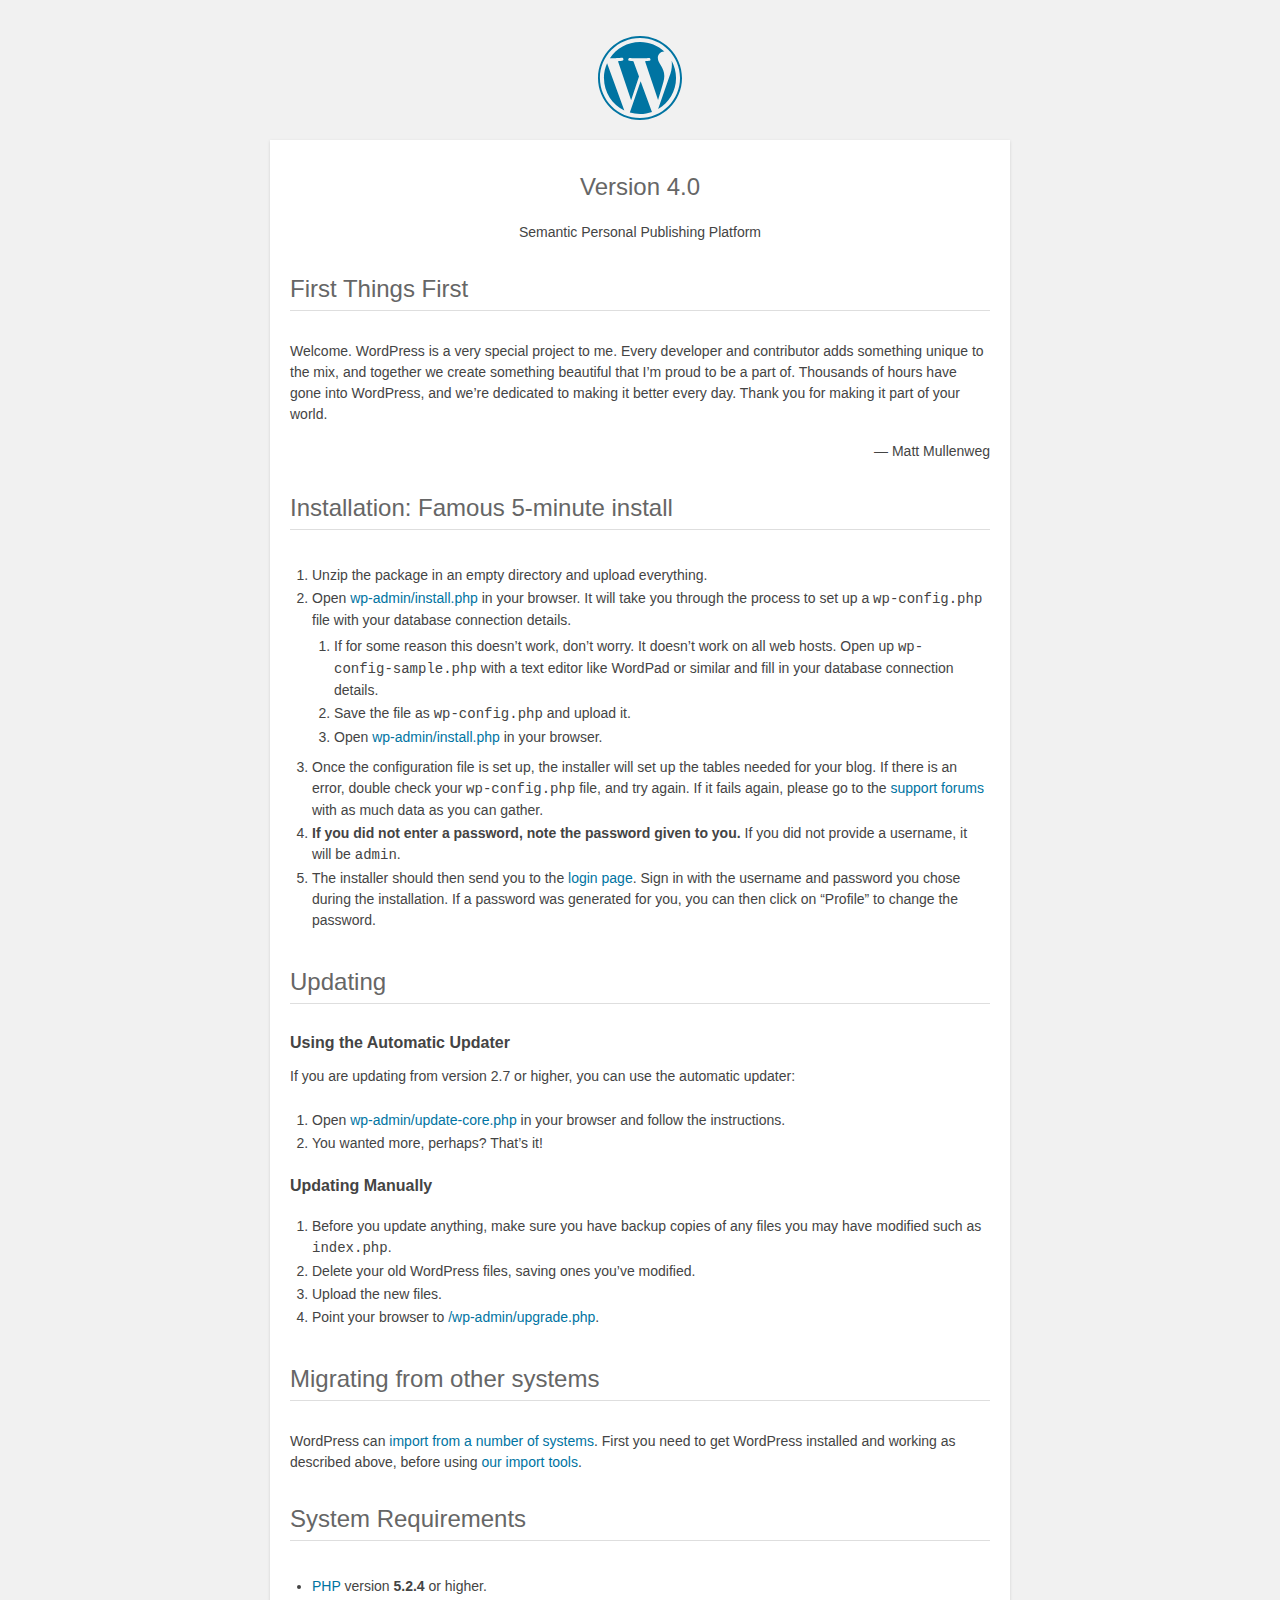
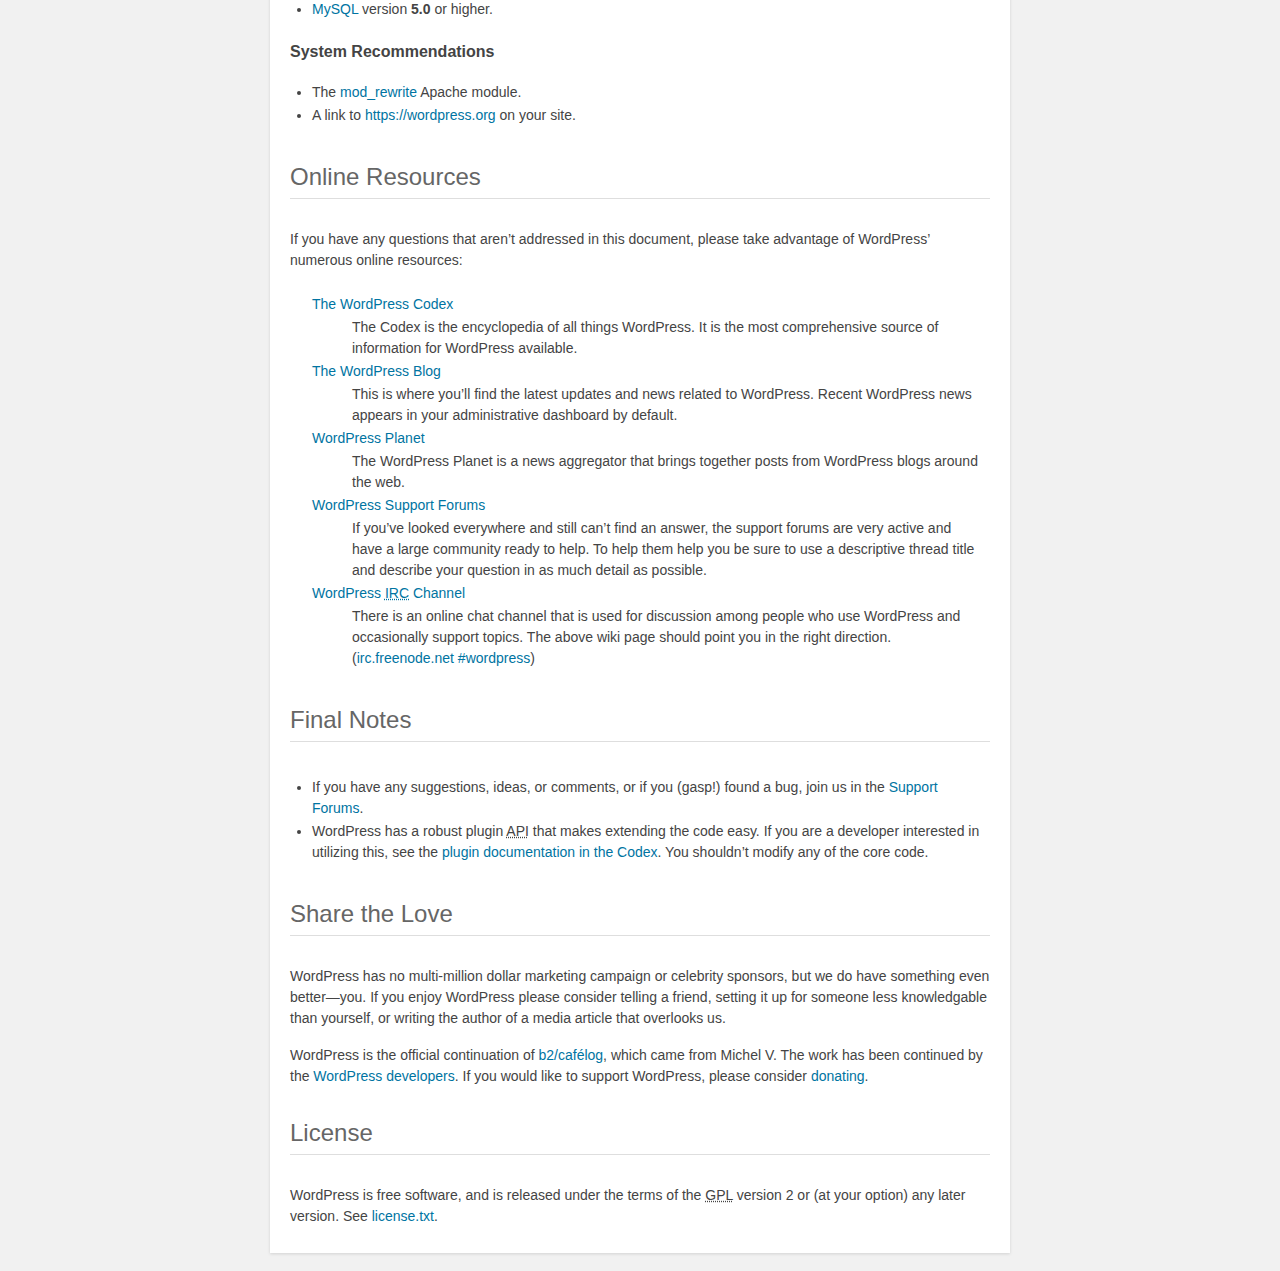
<file: readme.html>
<!DOCTYPE html>
<html>
<head>
	<meta name="viewport" content="width=device-width" />
	<meta http-equiv="Content-Type" content="text/html; charset=utf-8" />
	<title>WordPress &#8250; ReadMe</title>
	<link rel="stylesheet" href="wp-admin/css/install.css?ver=20100228" type="text/css" />
</head>
<body>
<h1 id="logo">
	<a href="https://wordpress.org/"><img alt="WordPress" src="wp-admin/images/wordpress-logo.png" /></a>
	<br /> Version 4.0
</h1>
<p style="text-align: center">Semantic Personal Publishing Platform</p>

<h1>First Things First</h1>
<p>Welcome. WordPress is a very special project to me. Every developer and contributor adds something unique to the mix, and together we create something beautiful that I&#8217;m proud to be a part of. Thousands of hours have gone into WordPress, and we&#8217;re dedicated to making it better every day. Thank you for making it part of your world.</p>
<p style="text-align: right">&#8212; Matt Mullenweg</p>

<h1>Installation: Famous 5-minute install</h1>
<ol>
	<li>Unzip the package in an empty directory and upload everything.</li>
	<li>Open <span class="file"><a href="wp-admin/install.php">wp-admin/install.php</a></span> in your browser. It will take you through the process to set up a <code>wp-config.php</code> file with your database connection details.
		<ol>
			<li>If for some reason this doesn&#8217;t work, don&#8217;t worry. It doesn&#8217;t work on all web hosts. Open up <code>wp-config-sample.php</code> with a text editor like WordPad or similar and fill in your database connection details.</li>
			<li>Save the file as <code>wp-config.php</code> and upload it.</li>
			<li>Open <span class="file"><a href="wp-admin/install.php">wp-admin/install.php</a></span> in your browser.</li>
		</ol>
	</li>
	<li>Once the configuration file is set up, the installer will set up the tables needed for your blog. If there is an error, double check your <code>wp-config.php</code> file, and try again. If it fails again, please go to the <a href="https://wordpress.org/support/" title="WordPress support">support forums</a> with as much data as you can gather.</li>
	<li><strong>If you did not enter a password, note the password given to you.</strong> If you did not provide a username, it will be <code>admin</code>.</li>
	<li>The installer should then send you to the <a href="wp-login.php">login page</a>. Sign in with the username and password you chose during the installation. If a password was generated for you, you can then click on &#8220;Profile&#8221; to change the password.</li>
</ol>

<h1>Updating</h1>
<h2>Using the Automatic Updater</h2>
<p>If you are updating from version 2.7 or higher, you can use the automatic updater:</p>
<ol>
	<li>Open <span class="file"><a href="wp-admin/update-core.php">wp-admin/update-core.php</a></span> in your browser and follow the instructions.</li>
	<li>You wanted more, perhaps? That&#8217;s it!</li>
</ol>

<h2>Updating Manually</h2>
<ol>
	<li>Before you update anything, make sure you have backup copies of any files you may have modified such as <code>index.php</code>.</li>
	<li>Delete your old WordPress files, saving ones you&#8217;ve modified.</li>
	<li>Upload the new files.</li>
	<li>Point your browser to <span class="file"><a href="wp-admin/upgrade.php">/wp-admin/upgrade.php</a>.</span></li>
</ol>

<h1>Migrating from other systems</h1>
<p>WordPress can <a href="http://codex.wordpress.org/Importing_Content">import from a number of systems</a>. First you need to get WordPress installed and working as described above, before using <a href="wp-admin/import.php" title="Import to WordPress">our import tools</a>.</p>

<h1>System Requirements</h1>
<ul>
	<li><a href="http://php.net/">PHP</a> version <strong>5.2.4</strong> or higher.</li>
	<li><a href="http://www.mysql.com/">MySQL</a> version <strong>5.0</strong> or higher.</li>
</ul>

<h2>System Recommendations</h2>
<ul>
	<li>The <a href="http://httpd.apache.org/docs/2.2/mod/mod_rewrite.html">mod_rewrite</a> Apache module.</li>
	<li>A link to <a href="https://wordpress.org/">https://wordpress.org</a> on your site.</li>
</ul>

<h1>Online Resources</h1>
<p>If you have any questions that aren&#8217;t addressed in this document, please take advantage of WordPress&#8217; numerous online resources:</p>
<dl>
	<dt><a href="http://codex.wordpress.org/">The WordPress Codex</a></dt>
		<dd>The Codex is the encyclopedia of all things WordPress. It is the most comprehensive source of information for WordPress available.</dd>
	<dt><a href="https://wordpress.org/news/">The WordPress Blog</a></dt>
		<dd>This is where you&#8217;ll find the latest updates and news related to WordPress. Recent WordPress news appears in your administrative dashboard by default.</dd>
	<dt><a href="http://planet.wordpress.org/">WordPress Planet</a></dt>
		<dd>The WordPress Planet is a news aggregator that brings together posts from WordPress blogs around the web.</dd>
	<dt><a href="https://wordpress.org/support/">WordPress Support Forums</a></dt>
		<dd>If you&#8217;ve looked everywhere and still can&#8217;t find an answer, the support forums are very active and have a large community ready to help. To help them help you be sure to use a descriptive thread title and describe your question in as much detail as possible.</dd>
	<dt><a href="http://codex.wordpress.org/IRC">WordPress <abbr title="Internet Relay Chat">IRC</abbr> Channel</a></dt>
		<dd>There is an online chat channel that is used for discussion among people who use WordPress and occasionally support topics. The above wiki page should point you in the right direction. (<a href="irc://irc.freenode.net/wordpress">irc.freenode.net #wordpress</a>)</dd>
</dl>

<h1>Final Notes</h1>
<ul>
	<li>If you have any suggestions, ideas, or comments, or if you (gasp!) found a bug, join us in the <a href="https://wordpress.org/support/">Support Forums</a>.</li>
	<li>WordPress has a robust plugin <abbr title="application programming interface">API</abbr> that makes extending the code easy. If you are a developer interested in utilizing this, see the <a href="http://codex.wordpress.org/Plugin_API" title="WordPress plugin API">plugin documentation in the Codex</a>. You shouldn&#8217;t modify any of the core code.</li>
</ul>

<h1>Share the Love</h1>
<p>WordPress has no multi-million dollar marketing campaign or celebrity sponsors, but we do have something even better&#8212;you. If you enjoy WordPress please consider telling a friend, setting it up for someone less knowledgable than yourself, or writing the author of a media article that overlooks us.</p>

<p>WordPress is the official continuation of <a href="http://cafelog.com/">b2/caf&#233;log</a>, which came from Michel V. The work has been continued by the <a href="https://wordpress.org/about/">WordPress developers</a>. If you would like to support WordPress, please consider <a href="https://wordpress.org/donate/" title="Donate to WordPress">donating</a>.</p>

<h1>License</h1>
<p>WordPress is free software, and is released under the terms of the <abbr title="GNU General Public License">GPL</abbr> version 2 or (at your option) any later version. See <a href="license.txt">license.txt</a>.</p>

</body>
</html>
</file>
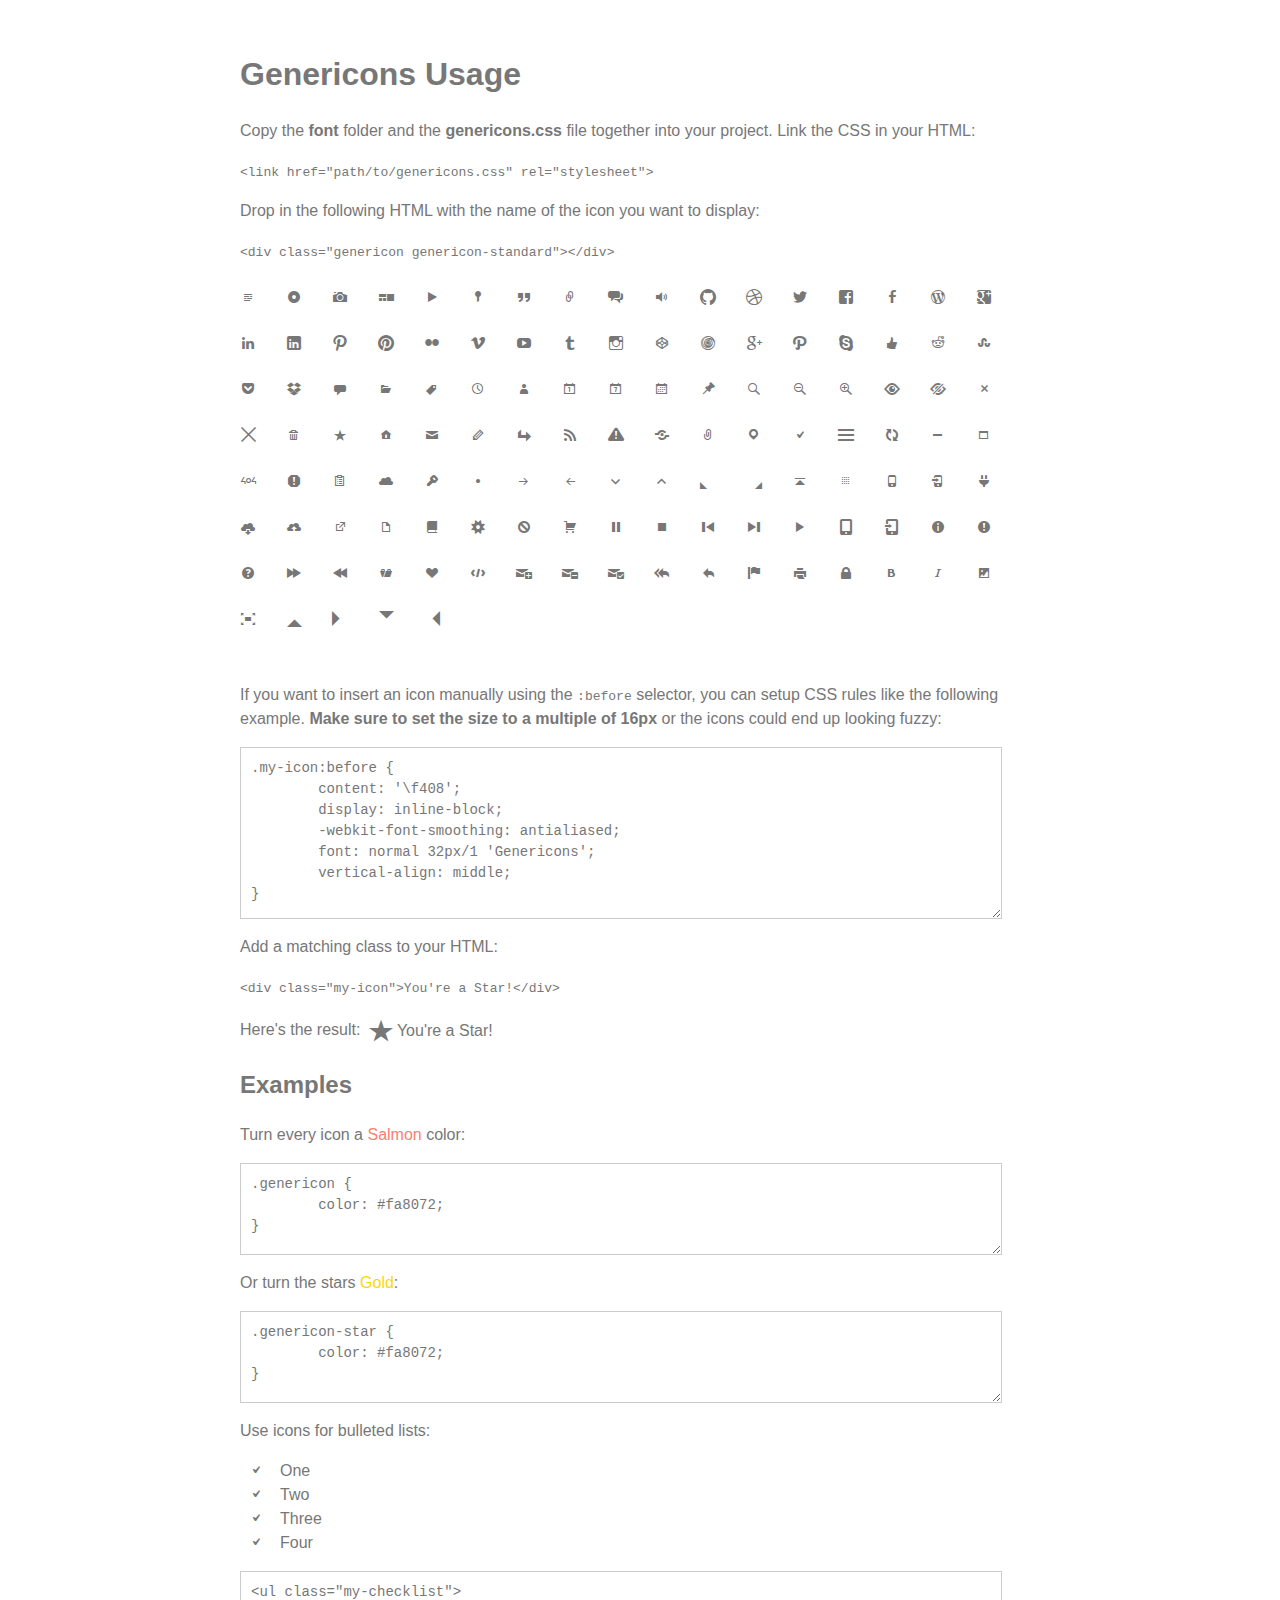
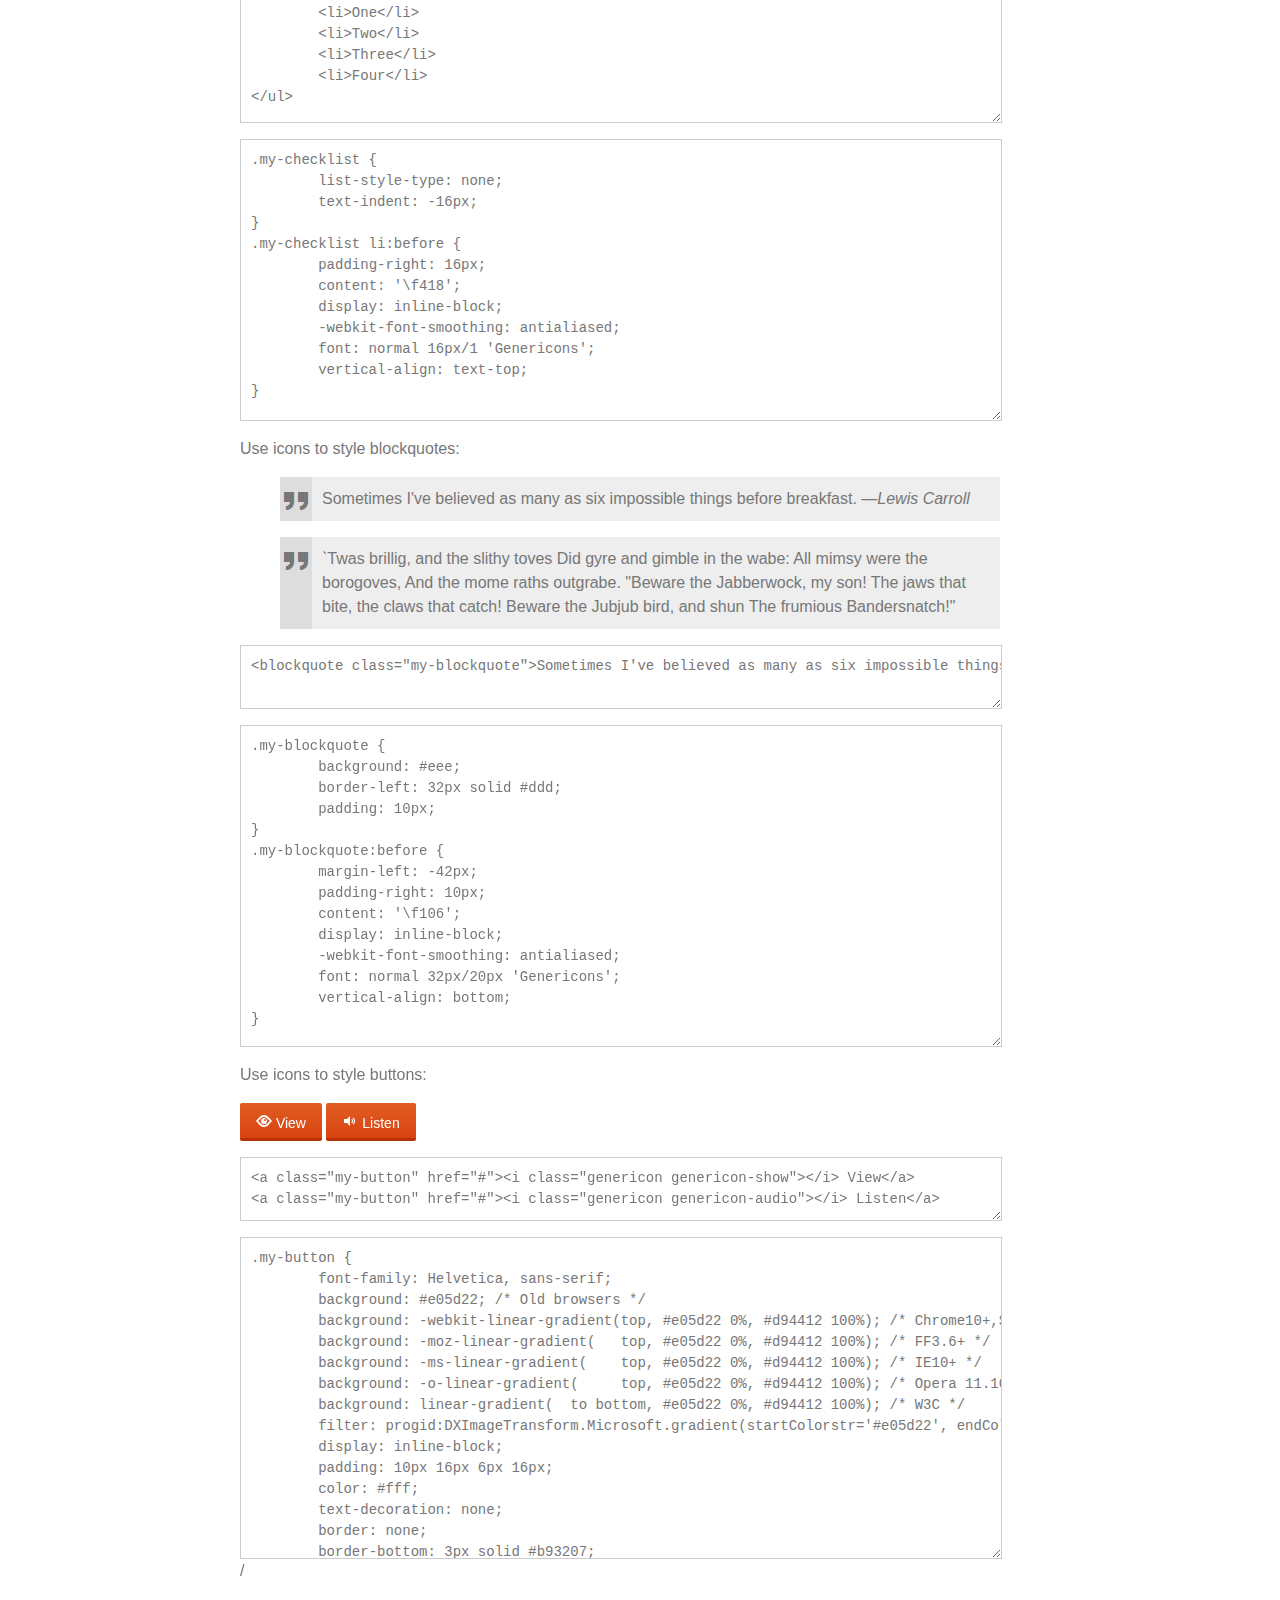
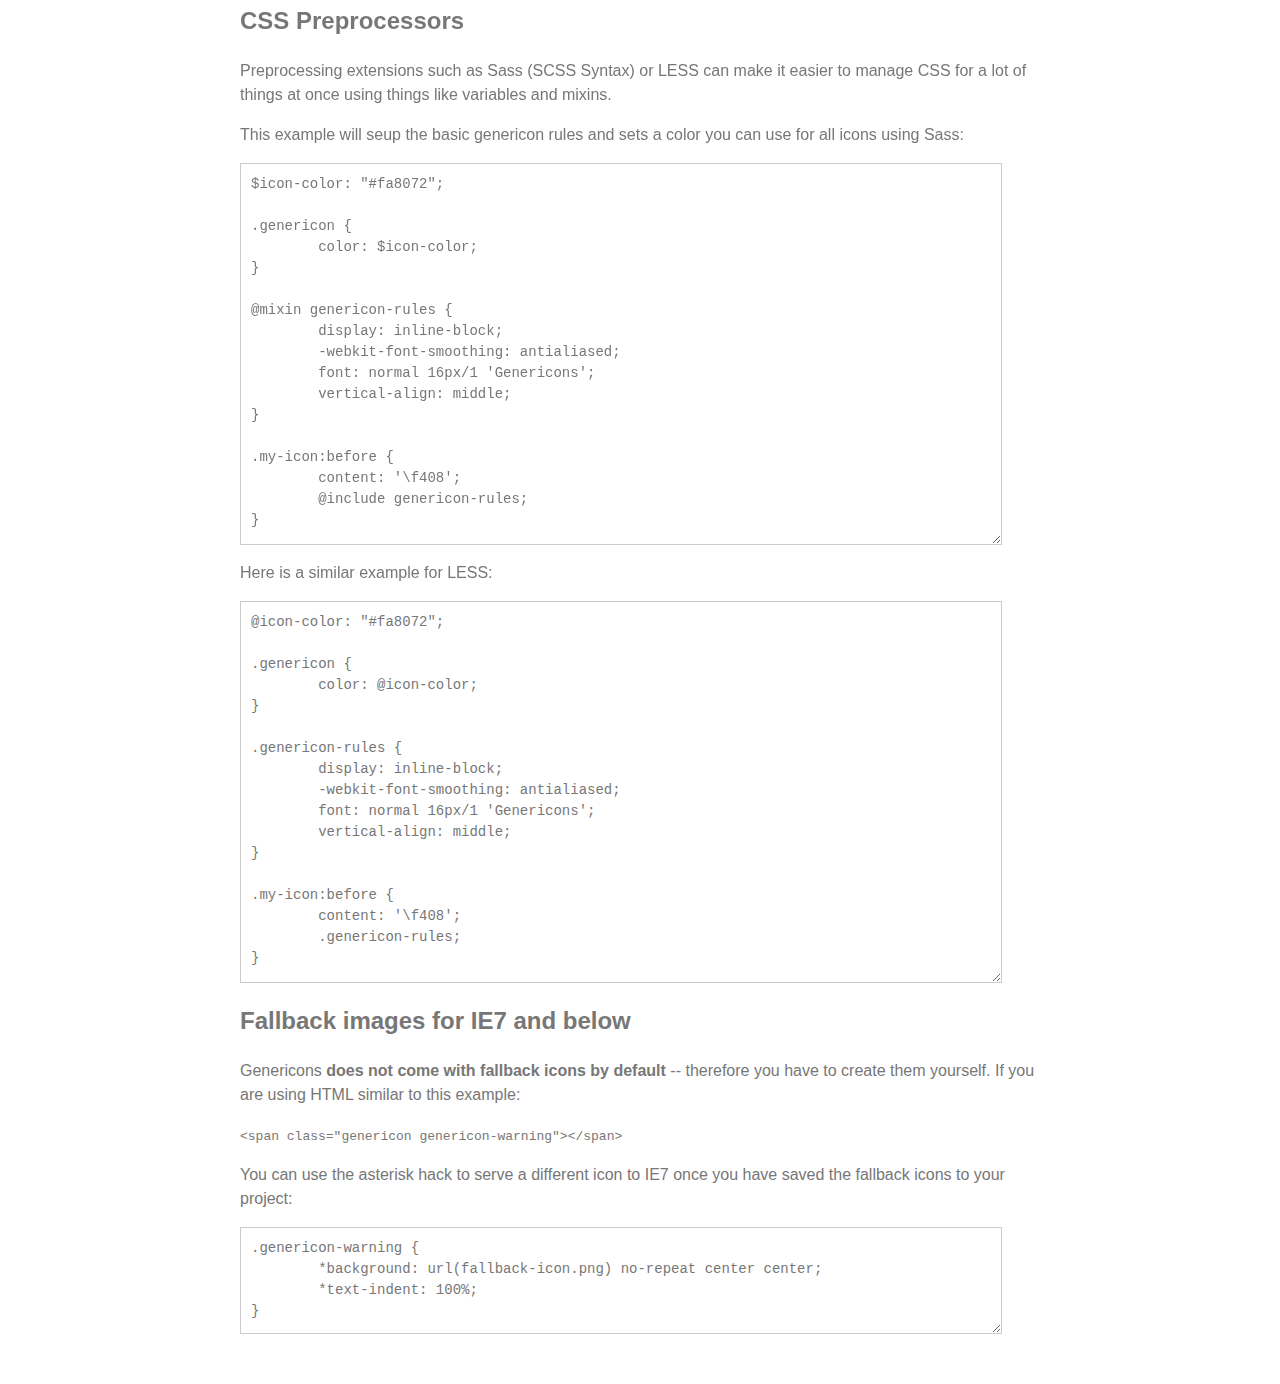
<file: wp-content/themes/twentyfourteen/genericons/example.html>
<!DOCTYPE html>
<html dir="ltr" lang="en">
<head>
<title>Genericons</title>
<link rel="stylesheet" href="genericons.css">
<style type="text/css">
body {
	font-family: sans-serif;
	line-height: 1.5;
	width: 800px;
	margin: 50px auto;
	color: #777;
	background: white;
}
.icons {
	overflow: hidden;
	padding: 10px 0;
}
.icons div {
	cursor: pointer;
	float: left;
	margin: 0 30px 30px 0;
}
.icons:hover div {
	background: #f7f7f7;
}
.code {
        display: block;
        font: 14px/1.5 monospace;
        width: 740px;
        white-space: pre;
        border: 1px solid #ccc;
        padding: 10px;
        color: #777;
        overflow: auto;
}
.my-icon:before {
	content: '\f408';
        display: inline-block;
        -webkit-font-smoothing: antialiased;
        font: normal 32px/1 'Genericons';
        vertical-align: middle;
}
/* For the Examples */
.my-checklist {
	list-style-type: none;
	text-indent: -16px;
}
.my-checklist li:before {
	padding-right: 16px;
	content: '\f418';
        display: inline-block;
        -webkit-font-smoothing: antialiased;
        font: normal 16px/1 'Genericons';
        vertical-align: text-top;
}
.my-blockquote {
	background: #eee;
	border-left: 32px solid #ddd;
	padding: 10px;
}
.my-blockquote:before {
	margin-left: -42px;
	padding-right: 10px;
        content: '\f106';
        display: inline-block;
        -webkit-font-smoothing: antialiased;
        font: normal 32px/20px 'Genericons';
        vertical-align: bottom;
}
.my-button {
	font-family: Helvetica, sans-serif;
	font-size: 14px;
	background: #e05d22; /* Old browsers */
	background: -webkit-linear-gradient(top, #e05d22 0%, #d94412 100%); /* Chrome10+,Safari5.1+ */
	background: -moz-linear-gradient(   top, #e05d22 0%, #d94412 100%); /* FF3.6+ */
	background: -ms-linear-gradient(    top, #e05d22 0%, #d94412 100%); /* IE10+ */
	background: -o-linear-gradient(     top, #e05d22 0%, #d94412 100%); /* Opera 11.10+ */
	background: linear-gradient(  to bottom, #e05d22 0%, #d94412 100%); /* W3C */
	filter: progid:DXImageTransform.Microsoft.gradient(startColorstr='#e05d22', endColorstr='#d94412', GradientType=0); /* IE6-9 */
	display: inline-block;
	padding: 10px 16px 4px 16px;
	color: #fff;
	text-decoration: none;
	border: none;
	border-bottom: 3px solid #b93207;
	border-radius: 2px;
}
.my-button:hover,
.my-button:focus {
	background: #ed6a31; /* Old browsers */
	background: -webkit-linear-gradient(top, #ed6a31 0%, #e55627 100%); /* Chrome10+,Safari5.1+ */
	background: -moz-linear-gradient(   top, #ed6a31 0%, #e55627 100%); /* FF3.6+ */
	background: -ms-linear-gradient(    top, #ed6a31 0%, #e55627 100%); /* IE10+ */
	background: -o-linear-gradient(     top, #ed6a31 0%, #e55627 100%); /* Opera 11.10+ */
	background: linear-gradient(  to bottom, #ed6a31 0%, #e55627 100%); /* W3C */
	filter: progid:DXImageTransform.Microsoft.gradient(startColorstr='#ed6a31', endColorstr='#e55627', GradientType=0); /* IE6-9 */
	outline: none;
}
.my-button:active {
	background: #d94412; /* Old browsers */
	background: -webkit-linear-gradient(top, #d94412 0%, #e05d22 100%); /* Chrome10+,Safari5.1+ */
	background: -moz-linear-gradient(   top, #d94412 0%, #e05d22 100%); /* FF3.6+ */
	background: -ms-linear-gradient(    top, #d94412 0%, #e05d22 100%); /* IE10+ */
	background: -o-linear-gradient(     top, #d94412 0%, #e05d22 100%); /* Opera 11.10+ */
	background: linear-gradient(  to bottom, #d94412 0%, #e05d22 100%); /* W3C */
	filter: progid:DXImageTransform.Microsoft.gradient(startColorstr='#d94412', endColorstr='#e05d22', GradientType=0); /* IE6-9 */
	border: none;
	border-top: 3px solid #b93207;
	padding: 6px 16px 7px 16px;
}
</style>
</head>
<body>

<div class="section">

	<h1>Genericons Usage</h1>

	<p>Copy the <strong>font</strong> folder and the <strong>genericons.css</strong> file together into your project. Link the CSS in your HTML:</p>

	<p><code>&lt;link href="path/to/genericons.css" rel="stylesheet"&gt;</code></p>

	<p>Drop in the following HTML with the name of the icon you want to display:</p>

	<p><code>&lt;div class="genericon genericon-standard"&gt;&lt;/div&gt;</code></p>

	<div class="icons">
	
		<!-- post formats -->
		<div alt="f100" class="genericon genericon-standard"></div>
		<div alt="f101" class="genericon genericon-aside"></div>
		<div alt="f102" class="genericon genericon-image"></div>
		<div alt="f103" class="genericon genericon-gallery"></div>
		<div alt="f104" class="genericon genericon-video"></div>
		<div alt="f105" class="genericon genericon-status"></div>
		<div alt="f106" class="genericon genericon-quote"></div>
		<div alt="f107" class="genericon genericon-link"></div>
		<div alt="f108" class="genericon genericon-chat"></div>
		<div alt="f109" class="genericon genericon-audio"></div>

		<!-- social icons -->
		<div alt="f200" class="genericon genericon-github"></div>
		<div alt="f201" class="genericon genericon-dribbble"></div>
		<div alt="f202" class="genericon genericon-twitter"></div>
		<div alt="f203" class="genericon genericon-facebook"></div>
		<div alt="f204" class="genericon genericon-facebook-alt"></div>
		<div alt="f205" class="genericon genericon-wordpress"></div>
		<div alt="f206" class="genericon genericon-googleplus"></div>
		<div alt="f207" class="genericon genericon-linkedin"></div>
		<div alt="f208" class="genericon genericon-linkedin-alt"></div>
		<div alt="f209" class="genericon genericon-pinterest"></div>
		<div alt="f210" class="genericon genericon-pinterest-alt"></div>
		<div alt="f211" class="genericon genericon-flickr"></div>
		<div alt="f212" class="genericon genericon-vimeo"></div>
		<div alt="f213" class="genericon genericon-youtube"></div>
		<div alt="f214" class="genericon genericon-tumblr"></div>
		<div alt="f215" class="genericon genericon-instagram"></div>
		<div alt="f216" class="genericon genericon-codepen"></div>
		<div alt="f217" class="genericon genericon-polldaddy"></div>
		<div alt="f218" class="genericon genericon-googleplus-alt"></div>
		<div alt="f219" class="genericon genericon-path"></div>
		<div alt="f220" class="genericon genericon-skype"></div>
		<div alt="f221" class="genericon genericon-digg"></div>
		<div alt="f222" class="genericon genericon-reddit"></div>
		<div alt="f223" class="genericon genericon-stumbleupon"></div>
		<div alt="f224" class="genericon genericon-pocket"></div>
		<div alt="f225" class="genericon genericon-dropbox"></div>

		<!-- meta icons -->
		<div alt="f300" class="genericon genericon-comment"></div>
		<div alt="f301" class="genericon genericon-category"></div>
		<div alt="f302" class="genericon genericon-tag"></div>
		<div alt="f303" class="genericon genericon-time"></div>
		<div alt="f304" class="genericon genericon-user"></div>
		<div alt="f305" class="genericon genericon-day"></div>
		<div alt="f306" class="genericon genericon-week"></div>
		<div alt="f307" class="genericon genericon-month"></div>
		<div alt="f308" class="genericon genericon-pinned"></div>

		<!-- other icons -->
		<div alt="f400" class="genericon genericon-search"></div>
		<div alt="f401" class="genericon genericon-unzoom"></div>
		<div alt="f402" class="genericon genericon-zoom"></div>
		<div alt="f403" class="genericon genericon-show"></div>
		<div alt="f404" class="genericon genericon-hide"></div>
		<div alt="f405" class="genericon genericon-close"></div>
		<div alt="f406" class="genericon genericon-close-alt"></div>
		<div alt="f407" class="genericon genericon-trash"></div>
		<div alt="f408" class="genericon genericon-star"></div>
		<div alt="f409" class="genericon genericon-home"></div>
		<div alt="f410" class="genericon genericon-mail"></div>
		<div alt="f411" class="genericon genericon-edit"></div>
		<div alt="f412" class="genericon genericon-reply"></div>
		<div alt="f413" class="genericon genericon-feed"></div>
		<div alt="f414" class="genericon genericon-warning"></div>
		<div alt="f415" class="genericon genericon-share"></div>
		<div alt="f416" class="genericon genericon-attachment"></div>
		<div alt="f417" class="genericon genericon-location"></div>
		<div alt="f418" class="genericon genericon-checkmark"></div>
		<div alt="f419" class="genericon genericon-menu"></div>
		<div alt="f420" class="genericon genericon-refresh"></div>
		<div alt="f421" class="genericon genericon-minimize"></div>
		<div alt="f422" class="genericon genericon-maximize"></div>
		<div alt="f423" class="genericon genericon-404"></div>
		<div alt="f424" class="genericon genericon-spam"></div>
		<div alt="f425" class="genericon genericon-summary"></div>
		<div alt="f426" class="genericon genericon-cloud"></div>
		<div alt="f427" class="genericon genericon-key"></div>
		<div alt="f428" class="genericon genericon-dot"></div>
		<div alt="f429" class="genericon genericon-next"></div>
		<div alt="f430" class="genericon genericon-previous"></div>
		<div alt="f431" class="genericon genericon-expand"></div>
		<div alt="f432" class="genericon genericon-collapse"></div>
		<div alt="f433" class="genericon genericon-dropdown"></div>
		<div alt="f434" class="genericon genericon-dropdown-left"></div>
		<div alt="f435" class="genericon genericon-top"></div>
		<div alt="f436" class="genericon genericon-draggable"></div>
		<div alt="f437" class="genericon genericon-phone"></div>
		<div alt="f438" class="genericon genericon-send-to-phone"></div>
		<div alt="f439" class="genericon genericon-plugin"></div>
		<div alt="f440" class="genericon genericon-cloud-download"></div>
		<div alt="f441" class="genericon genericon-cloud-upload"></div>
		<div alt="f442" class="genericon genericon-external"></div>
		<div alt="f443" class="genericon genericon-document"></div>
		<div alt="f444" class="genericon genericon-book"></div>
		<div alt="f445" class="genericon genericon-cog"></div>
		<div alt="f446" class="genericon genericon-unapprove"></div>
		<div alt="f447" class="genericon genericon-cart"></div>
		<div alt="f448" class="genericon genericon-pause"></div>
		<div alt="f449" class="genericon genericon-stop"></div>
		<div alt="f450" class="genericon genericon-skip-back"></div>
		<div alt="f451" class="genericon genericon-skip-ahead"></div>
		<div alt="f452" class="genericon genericon-play"></div>
		<div alt="f453" class="genericon genericon-tablet"></div>
		<div alt="f454" class="genericon genericon-send-to-tablet"></div>
		<div alt="f455" class="genericon genericon-info"></div>
		<div alt="f456" class="genericon genericon-notice"></div>
		<div alt="f457" class="genericon genericon-help"></div>
		<div alt="f458" class="genericon genericon-fastforward"></div>
		<div alt="f459" class="genericon genericon-rewind"></div>
		<div alt="f460" class="genericon genericon-portfolio"></div>
		<div alt="f461" class="genericon genericon-heart"></div>
		<div alt="f462" class="genericon genericon-code"></div>
		<div alt="f463" class="genericon genericon-subscribe"></div>
		<div alt="f464" class="genericon genericon-unsubscribe"></div>
		<div alt="f465" class="genericon genericon-subscribed"></div>
		<div alt="f466" class="genericon genericon-reply-alt"></div>
		<div alt="f467" class="genericon genericon-reply-single"></div>
		<div alt="f468" class="genericon genericon-flag"></div>
		<div alt="f469" class="genericon genericon-print"></div>
		<div alt="f470" class="genericon genericon-lock"></div>
		<div alt="f471" class="genericon genericon-bold"></div>
		<div alt="f472" class="genericon genericon-italic"></div>
		<div alt="f473" class="genericon genericon-picture"></div>
		<div alt="f474" class="genericon genericon-fullscreen"></div>

		<!-- generic shapes -->
		<div alt="f500" class="genericon genericon-uparrow"></div>
		<div alt="f501" class="genericon genericon-rightarrow"></div>
		<div alt="f502" class="genericon genericon-downarrow"></div>
		<div alt="f503" class="genericon genericon-leftarrow"></div>

	</div>

	<p>If you want to insert an icon manually using the <code>:before</code> selector, you can setup CSS rules like the following example. <strong>Make sure to set the size to a multiple of 16px</strong> or the icons could end up looking fuzzy:</p>

<p><textarea class="code" style="min-height: 150px;" onclick="select();">.my-icon:before {
	content: '\f408';
        display: inline-block;
        -webkit-font-smoothing: antialiased;
        font: normal 32px/1 'Genericons';
        vertical-align: middle;
}</textarea></p>

	<p>Add a matching class to your HTML:</p>

	<p><code>&lt;div class="my-icon"&gt;You're a Star!&lt;/div&gt;</code></p>

	<p>Here's the result: <span class="my-icon">You're a Star!</span></p>

	<h2>Examples</h2>

	<p>Turn every icon a <span style="color: #fa8072;">Salmon</span> color:</p>

<p><textarea class="code" style="min-height: 70px" onclick="select();">
.genericon {
	color: #fa8072;
}</textarea></p>

	<p>Or turn the stars <span style="color: #ffd700;">Gold</span>:</p>

<p><textarea class="code" style="min-height: 70px" onclick="select();">
.genericon-star {
	color: #fa8072;
}</textarea></p>

	<p>Use icons for bulleted lists:</p>

	<ul class="my-checklist">
		<li>One</li>
		<li>Two</li>
		<li>Three</li>
		<li>Four</li>
	</ul>

<p><textarea class="code" style="min-height: 130px" onclick="select();">
<ul class="my-checklist">
	<li>One</li>
	<li>Two</li>
	<li>Three</li>
	<li>Four</li>
</ul></textarea></p>

<p><textarea class="code" style="min-height: 260px;" onclick="select();">
.my-checklist {
	list-style-type: none;
	text-indent: -16px;
}
.my-checklist li:before {
	padding-right: 16px;
	content: '\f418';
        display: inline-block;
        -webkit-font-smoothing: antialiased;
        font: normal 16px/1 'Genericons';
        vertical-align: text-top;
}</textarea></p>

	<p>Use icons to style blockquotes:</p>

	<blockquote class="my-blockquote">Sometimes I've believed as many as six impossible things before breakfast. &mdash;<em>Lewis Carroll</em></blockquote>
	<blockquote class="my-blockquote">`Twas brillig, and the slithy toves Did gyre and gimble in the wabe: All mimsy were the borogoves, And the mome raths outgrabe. "Beware the Jabberwock, my son!  The jaws that bite, the claws that catch!  Beware the Jubjub bird, and shun The frumious Bandersnatch!"</blockquote>

<p><textarea class="code" style="min-height: 40px;" onclick="select();"><blockquote class="my-blockquote">Sometimes I've believed as many as six impossible things before breakfast. &mdash;<em>Lewis Carroll</em></blockquote></textarea></p>

<p><textarea class="code" style="min-height: 300px;" onclick="select();">
.my-blockquote {
	background: #eee;
	border-left: 32px solid #ddd;
	padding: 10px;
}
.my-blockquote:before {
	margin-left: -42px;
	padding-right: 10px;
        content: '\f106';
        display: inline-block;
        -webkit-font-smoothing: antialiased;
        font: normal 32px/20px 'Genericons';
        vertical-align: bottom;
} </textarea></p>

	<p>Use icons to style buttons:</p>

	<a class="my-button" href="javascript:void()"><i class="genericon genericon-show"></i> View</a>
	<a class="my-button" href="javascript:void()"><i class="genericon genericon-audio"></i> Listen</a>

<p><textarea class="code" style="min-height: 40px;" onclick="select();"><a class="my-button" href="#"><i class="genericon genericon-show"></i> View</a>
<a class="my-button" href="#"><i class="genericon genericon-audio"></i> Listen</a></textarea></p>

<p><textarea class="code" style="min-height: 300px;" onclick="select();">
.my-button {
	font-family: Helvetica, sans-serif;
	background: #e05d22; /* Old browsers */
	background: -webkit-linear-gradient(top, #e05d22 0%, #d94412 100%); /* Chrome10+,Safari5.1+ */
	background: -moz-linear-gradient(   top, #e05d22 0%, #d94412 100%); /* FF3.6+ */
	background: -ms-linear-gradient(    top, #e05d22 0%, #d94412 100%); /* IE10+ */
	background: -o-linear-gradient(     top, #e05d22 0%, #d94412 100%); /* Opera 11.10+ */
	background: linear-gradient(  to bottom, #e05d22 0%, #d94412 100%); /* W3C */
	filter: progid:DXImageTransform.Microsoft.gradient(startColorstr='#e05d22', endColorstr='#d94412', GradientType=0); /* IE6-9 */
	display: inline-block;
	padding: 10px 16px 6px 16px;
	color: #fff;
	text-decoration: none;
	border: none;
	border-bottom: 3px solid #b93207;
	border-radius: 2px;
}

.my-button:hover,
.my-button:focus {
	background: #ed6a31; /* Old browsers */
	background: -webkit-linear-gradient(top, #ed6a31 0%, #e55627 100%); /* Chrome10+,Safari5.1+ */
	background: -moz-linear-gradient(   top, #ed6a31 0%, #e55627 100%); /* FF3.6+ */
	background: -ms-linear-gradient(    top, #ed6a31 0%, #e55627 100%); /* IE10+ */
	background: -o-linear-gradient(     top, #ed6a31 0%, #e55627 100%); /* Opera 11.10+ */
	background: linear-gradient(  to bottom, #ed6a31 0%, #e55627 100%); /* W3C */
	filter: progid:DXImageTransform.Microsoft.gradient(startColorstr='#ed6a31', endColorstr='#e55627', GradientType=0); /* IE6-9 */
	outline: none;
}

.my-button:active {
	background: #d94412; /* Old browsers */
	background: -webkit-linear-gradient(top, #d94412 0%, #e05d22 100%); /* Chrome10+,Safari5.1+ */
	background: -moz-linear-gradient(   top, #d94412 0%, #e05d22 100%); /* FF3.6+ */
	background: -ms-linear-gradient(    top, #d94412 0%, #e05d22 100%); /* IE10+ */
	background: -o-linear-gradient(     top, #d94412 0%, #e05d22 100%); /* Opera 11.10+ */
	background: linear-gradient(  to bottom, #d94412 0%, #e05d22 100%); /* W3C */
	filter: progid:DXImageTransform.Microsoft.gradient(startColorstr='#d94412', endColorstr='#e05d22', GradientType=0); /* IE6-9 */
	border: none;
	border-top: 3px solid #b93207;
	padding: 6px 16px 10px 16px;
}</textarea>/</p>

	<h2>CSS Preprocessors</h2>

	<p>Preprocessing extensions such as Sass (SCSS Syntax) or LESS</a> can make it easier to manage CSS for a lot of things at once using things like variables and mixins.</p>

	<p>This example will seup the basic genericon rules and sets a color you can use for all icons using Sass:</p>

<p><textarea class="code" style="min-height: 360px;" onclick="select();">$icon-color: "#fa8072";

.genericon {
        color: $icon-color;
}

@mixin genericon-rules {
        display: inline-block;
        -webkit-font-smoothing: antialiased;
        font: normal 16px/1 'Genericons';
        vertical-align: middle;
}

.my-icon:before {
	content: '\f408';
        @include genericon-rules;
}</textarea></p>

	<p>Here is a similar example for LESS:</p>

<p><textarea class="code" style="min-height: 360px;" onclick="select();">@icon-color: "#fa8072";

.genericon {
        color: @icon-color;
}

.genericon-rules {
        display: inline-block;
        -webkit-font-smoothing: antialiased;
        font: normal 16px/1 'Genericons';
        vertical-align: middle;
}

.my-icon:before {
	content: '\f408';
        .genericon-rules;
}</textarea></p>

	<h2>Fallback images for IE7 and below</h2>

	<p>Genericons <strong>does not come with fallback icons by default</strong> -- therefore you have to create them yourself. If you are using HTML similar to this example:

	<p><code>&lt;span class="genericon genericon-warning"&gt;&lt;/span&gt;</code></p>

	<p>You can use the asterisk hack to serve a different icon to IE7 once you have saved the fallback icons to your project:</p>

<textarea class="code" style="min-height: 85px;" onclick="select();">.genericon-warning {
        *background: url(fallback-icon.png) no-repeat center center;
        *text-indent: 100%;
}</textarea>

</div>

</body>
</html>
</file>
<file: wp-admin/css/install.css>
html {
	background: #f1f1f1;
	margin: 0 20px;
}

body {
	background: #fff;
	color: #444;
	font-family: "Open Sans", sans-serif;
	margin: 140px auto 25px;
	padding: 20px 20px 10px 20px;
	max-width: 700px;
	-webkit-font-smoothing: subpixel-antialiased;
	-webkit-box-shadow: 0 1px 3px rgba(0,0,0,0.13);
	box-shadow: 0 1px 3px rgba(0,0,0,0.13);
}

a {
	color: #0074a2;
	text-decoration: none;
}

a:hover {
	color: #2ea2cc;
}

h1 {
	border-bottom: 1px solid #dedede;
	clear: both;
	color: #666;
	font-size: 24px;
	margin: 30px 0;
	padding: 0;
	padding-bottom: 7px;
	font-weight: normal;
}

h2 {
	font-size: 16px;
}

p, li, dd, dt {
	padding-bottom: 2px;
	font-size: 14px;
	line-height: 1.5;
}

code, .code {
	font-family: Consolas, Monaco, monospace;
}

ul, ol, dl {
	padding: 5px 5px 5px 22px;
}

a img {
	border:0
}
abbr {
	border: 0;
	font-variant: normal;
}

label {
	cursor: pointer;
}

#logo {
	margin: 6px 0 14px 0;
	border-bottom: none;
	text-align:center
}
#logo a {
	background-image: url(../images/w-logo-blue.png?ver=20131202);
	background-image: none, url(../images/wordpress-logo.svg?ver=20131107);
	-webkit-background-size: 84px;
	background-size: 84px;
	background-position: center top;
	background-repeat: no-repeat;
	color: #999;
	height: 84px;
	font-size: 20px;
	font-weight: normal;
	line-height: 1.3em;
	margin: -130px auto 25px;
	padding: 0;
	text-decoration: none;
	width: 84px;
	text-indent: -9999px;
	outline: none;
	overflow: hidden;
	display: block;
}
.step {
	margin: 20px 0 15px;
}
.step, th {
	text-align: left;
	padding: 0;
}
.language-chooser.wp-core-ui .step .button.button-large {
	height: 36px;
	vertical-align: middle;
	font-size: 14px;
}
textarea {
	border: 1px solid #dfdfdf;
	font-family: "Open Sans", sans-serif;
	width: 100%;
	-webkit-box-sizing: border-box;
	-moz-box-sizing: border-box;
	box-sizing: border-box;
}

.form-table {
	border-collapse: collapse;
	margin-top: 1em;
	width: 100%;
}

.form-table td {
	margin-bottom: 9px;
	padding: 10px 20px 10px 0;
	border-bottom: 8px solid #fff;
	font-size: 14px;
	vertical-align: top
}

.form-table th {
	font-size: 14px;
	text-align: left;
	padding: 16px 20px 10px 0;
	width: 140px;
	vertical-align: top;
}

.form-table code {
	line-height: 18px;
	font-size: 14px;
}

.form-table p {
	margin: 4px 0 0 0;
	font-size: 11px;
}

.form-table input {
	line-height: 20px;
	font-size: 15px;
	padding: 3px 5px;
	border: 1px solid #ddd;
	-webkit-box-shadow: inset 0 1px 2px rgba(0,0,0,0.07);
	box-shadow: inset 0 1px 2px rgba(0,0,0,0.07);
}

input,
submit {
	font-family: "Open Sans", sans-serif;
}

.form-table input[type=text],
.form-table input[type=email],
.form-table input[type=url],
.form-table input[type=password] {
	width: 206px;
}

.form-table th p {
	font-weight: normal;
}

.form-table.install-success td {
	vertical-align: middle;
	padding: 16px 20px 10px 0;
}

.form-table.install-success td p {
	margin: 0;
	font-size: 14px;
}

.form-table.install-success td code {
	margin: 0;
	font-size: 18px;
}

#error-page {
	margin-top: 50px;
}

#error-page p {
	font-size: 14px;
	line-height: 18px;
	margin: 25px 0 20px;
}

#error-page code, .code {
	font-family: Consolas, Monaco, monospace;
}

#pass-strength-result {
	background-color: #eee;
	border-color: #ddd !important;
	border-style: solid;
	border-width: 1px;
	margin: 5px 5px 5px 0;
	padding: 5px;
	text-align: center;
	width: 200px;
	display: none;
}

#pass-strength-result.bad {
	background-color: #ffb78c;
	border-color: #ff853c !important;
}

#pass-strength-result.good {
	background-color: #ffec8b;
	border-color: #ffcc00 !important;
}

#pass-strength-result.short {
	background-color: #ffa0a0;
	border-color: #f04040 !important;
}

#pass-strength-result.strong {
	background-color: #c3ff88;
	border-color: #8dff1c !important;
}

.message {
	border: 1px solid #c00;
	padding: 0.5em 0.7em;
	margin: 5px 0 15px;
	background-color: #ffebe8;
}

/* @noflip */
#dbname,
#uname,
#pwd,
#dbhost,
#prefix,
#user_login,
#admin_email,
#pass1,
#pass2 {
	direction: ltr;
}


/* localization */
body.rtl,
.rtl textarea,
.rtl input,
.rtl submit {
	font-family: Tahoma, sans-serif;
}

:lang(he-il) body.rtl,
:lang(he-il) .rtl textarea,
:lang(he-il) .rtl input,
:lang(he-il) .rtl submit {
	font-family: Arial, sans-serif;
}

@media only screen and (max-width: 799px) {
	body {
		margin-top: 115px;
	}
	#logo a {
		margin: -125px auto 30px;
	}
}

@media screen and ( max-width: 782px ) {

	.form-table {
		margin-top: 0;
	}

	.form-table th,
	.form-table td {
		display: block;
		width: auto;
		vertical-align: middle;
	}

	.form-table th {
		padding: 20px 0 0;
	}

	.form-table td {
		padding: 5px 0;
		border: 0;
		margin: 0;
	}

	textarea,
	input {
		font-size: 16px;
	}

	.form-table td input[type="text"],
	.form-table td input[type="email"],
	.form-table td input[type="url"],
	.form-table td input[type="password"],
	.form-table td select,
	.form-table td textarea,
	.form-table span.description {
		width: 100%;
		font-size: 16px;
		line-height: 1.5;
		padding: 7px 10px;
		display: block;
		max-width: none;
		-webkit-box-sizing: border-box;
		-moz-box-sizing: border-box;
		box-sizing: border-box;
	}

}

body.language-chooser {
	max-width: 300px;
}

.language-chooser select {
	padding: 8px;
	width: 100%;
	display: block;
	border: 1px solid #ddd;
	background-color: #fff;
	color: #333;
	font-size: 16px;
	font-family: Arial, sans-serif;
	font-weight: normal;
}

.language-chooser p {
	text-align: right;
}

.screen-reader-input,
.screen-reader-text {
	position: absolute;
	margin: -1px;
	padding: 0;
	height: 1px;
	width: 1px;
	overflow: hidden;
	clip: rect(0 0 0 0);
	border: 0;
}

.spinner {
	background: url(../images/spinner.gif) no-repeat;
	-webkit-background-size: 20px 20px;
	background-size: 20px 20px;
	visibility: hidden;
	opacity: 0.7;
	filter: alpha(opacity=70);
	width: 20px;
	height: 20px;
	margin: 2px 5px 0;
}

.step .spinner {
	display: inline-block;
	margin-top: 8px;
	margin-right: 15px;
	vertical-align: top;
}

/**
 * HiDPI Displays
 */
@media print,
  (-o-min-device-pixel-ratio: 5/4),
  (-webkit-min-device-pixel-ratio: 1.25),
  (min-resolution: 120dpi) {

	.spinner {
		background-image: url(../images/spinner-2x.gif);
	}

}
</file>
<file: wp-content/themes/twentyfourteen/genericons/genericons.css>
/**

	Genericons Helper CSS

*/


/**
 * The font was graciously generated by Font Squirrel (http://www.fontsquirrel.com). We love those guys.
 */

@font-face {
    font-family: 'Genericons';
    src: url('font/genericons-regular-webfont.eot');
}

@font-face {
    font-family: 'Genericons';
    src: url([data-uri]) format('woff'),
         url('font/genericons-regular-webfont.ttf') format('truetype'),
         url('font/genericons-regular-webfont.svg#genericonsregular') format('svg');
    font-weight: normal;
    font-style: normal;
}


/**
 * All Genericons
 */

.genericon {
	display: inline-block;
	width: 16px;
	height: 16px;
	-webkit-font-smoothing: antialiased;
	-moz-osx-font-smoothing: grayscale;
	font-size: 16px;
	line-height: 1;
	font-family: 'Genericons';
	text-decoration: inherit;
	font-weight: normal;
	font-style: normal;
	vertical-align: top;
}

/**
 * IE7 and IE6 hacks
 */

.genericon {
	*overflow: auto;
	*zoom: 1;
	*display: inline;
}

/**
 * Individual icons
 */

/* Post formats */
.genericon-standard:before {        content: '\f100'; }
.genericon-aside:before {           content: '\f101'; }
.genericon-image:before {           content: '\f102'; }
.genericon-gallery:before {         content: '\f103'; }
.genericon-video:before {           content: '\f104'; }
.genericon-status:before {          content: '\f105'; }
.genericon-quote:before {           content: '\f106'; }
.genericon-link:before {            content: '\f107'; }
.genericon-chat:before {            content: '\f108'; }
.genericon-audio:before {           content: '\f109'; }

/* Social icons */
.genericon-github:before {          content: '\f200'; }
.genericon-dribbble:before {        content: '\f201'; }
.genericon-twitter:before {         content: '\f202'; }
.genericon-facebook:before {        content: '\f203'; }
.genericon-facebook-alt:before {    content: '\f204'; }
.genericon-wordpress:before {       content: '\f205'; }
.genericon-googleplus:before {      content: '\f206'; }
.genericon-linkedin:before {        content: '\f207'; }
.genericon-linkedin-alt:before {    content: '\f208'; }
.genericon-pinterest:before {       content: '\f209'; }
.genericon-pinterest-alt:before {   content: '\f210'; }
.genericon-flickr:before {          content: '\f211'; }
.genericon-vimeo:before {           content: '\f212'; }
.genericon-youtube:before {         content: '\f213'; }
.genericon-tumblr:before {          content: '\f214'; }
.genericon-instagram:before {       content: '\f215'; }
.genericon-codepen:before {         content: '\f216'; }
.genericon-polldaddy:before {       content: '\f217'; }
.genericon-googleplus-alt:before {  content: '\f218'; }
.genericon-path:before {            content: '\f219'; }
.genericon-skype:before {           content: '\f220'; }
.genericon-digg:before {            content: '\f221'; }
.genericon-reddit:before {          content: '\f222'; }
.genericon-stumbleupon:before {     content: '\f223'; }
.genericon-pocket:before {          content: '\f224'; }
.genericon-dropbox:before {         content: '\f225'; }

/* Meta icons */
.genericon-comment:before {         content: '\f300'; }
.genericon-category:before {        content: '\f301'; }
.genericon-tag:before {             content: '\f302'; }
.genericon-time:before {            content: '\f303'; }
.genericon-user:before {            content: '\f304'; }
.genericon-day:before {             content: '\f305'; }
.genericon-week:before {            content: '\f306'; }
.genericon-month:before {           content: '\f307'; }
.genericon-pinned:before {          content: '\f308'; }

/* Other icons */
.genericon-search:before {          content: '\f400'; }
.genericon-unzoom:before {          content: '\f401'; }
.genericon-zoom:before {            content: '\f402'; }
.genericon-show:before {            content: '\f403'; }
.genericon-hide:before {            content: '\f404'; }
.genericon-close:before {           content: '\f405'; }
.genericon-close-alt:before {       content: '\f406'; }
.genericon-trash:before {           content: '\f407'; }
.genericon-star:before {            content: '\f408'; }
.genericon-home:before {            content: '\f409'; }
.genericon-mail:before {            content: '\f410'; }
.genericon-edit:before {            content: '\f411'; }
.genericon-reply:before {           content: '\f412'; }
.genericon-feed:before {            content: '\f413'; }
.genericon-warning:before {         content: '\f414'; }
.genericon-share:before {           content: '\f415'; }
.genericon-attachment:before {      content: '\f416'; }
.genericon-location:before {        content: '\f417'; }
.genericon-checkmark:before {       content: '\f418'; }
.genericon-menu:before {            content: '\f419'; }
.genericon-refresh:before {         content: '\f420'; }
.genericon-minimize:before {        content: '\f421'; }
.genericon-maximize:before {        content: '\f422'; }
.genericon-404:before {             content: '\f423'; }
.genericon-spam:before {            content: '\f424'; }
.genericon-summary:before {         content: '\f425'; }
.genericon-cloud:before {           content: '\f426'; }
.genericon-key:before {             content: '\f427'; }
.genericon-dot:before {             content: '\f428'; }
.genericon-next:before {            content: '\f429'; }
.genericon-previous:before {        content: '\f430'; }
.genericon-expand:before {          content: '\f431'; }
.genericon-collapse:before {        content: '\f432'; }
.genericon-dropdown:before {        content: '\f433'; }
.genericon-dropdown-left:before {   content: '\f434'; }
.genericon-top:before {             content: '\f435'; }
.genericon-draggable:before {       content: '\f436'; }
.genericon-phone:before {           content: '\f437'; }
.genericon-send-to-phone:before {   content: '\f438'; }
.genericon-plugin:before {          content: '\f439'; }
.genericon-cloud-download:before {  content: '\f440'; }
.genericon-cloud-upload:before {    content: '\f441'; }
.genericon-external:before {        content: '\f442'; }
.genericon-document:before {        content: '\f443'; }
.genericon-book:before {            content: '\f444'; }
.genericon-cog:before {             content: '\f445'; }
.genericon-unapprove:before {       content: '\f446'; }
.genericon-cart:before {            content: '\f447'; }
.genericon-pause:before {           content: '\f448'; }
.genericon-stop:before {            content: '\f449'; }
.genericon-skip-back:before {       content: '\f450'; }
.genericon-skip-ahead:before {      content: '\f451'; }
.genericon-play:before {            content: '\f452'; }
.genericon-tablet:before {          content: '\f453'; }
.genericon-send-to-tablet:before {  content: '\f454'; }
.genericon-info:before {            content: '\f455'; }
.genericon-notice:before {          content: '\f456'; }
.genericon-help:before {            content: '\f457'; }
.genericon-fastforward:before {     content: '\f458'; }
.genericon-rewind:before {          content: '\f459'; }
.genericon-portfolio:before {       content: '\f460'; }
.genericon-heart:before {           content: '\f461'; }
.genericon-code:before {            content: '\f462'; }
.genericon-subscribe:before {       content: '\f463'; }
.genericon-unsubscribe:before {     content: '\f464'; }
.genericon-subscribed:before {      content: '\f465'; }
.genericon-reply-alt:before {       content: '\f466'; }
.genericon-reply-single:before {    content: '\f467'; }
.genericon-flag:before {            content: '\f468'; }
.genericon-print:before {           content: '\f469'; }
.genericon-lock:before {            content: '\f470'; }
.genericon-bold:before {            content: '\f471'; }
.genericon-italic:before {          content: '\f472'; }
.genericon-picture:before {         content: '\f473'; }
.genericon-fullscreen:before {      content: '\f474'; }

/* Generic shapes */
.genericon-uparrow:before {         content: '\f500'; }
.genericon-rightarrow:before {      content: '\f501'; }
.genericon-downarrow:before {       content: '\f502'; }
.genericon-leftarrow:before {       content: '\f503'; }
</file>
